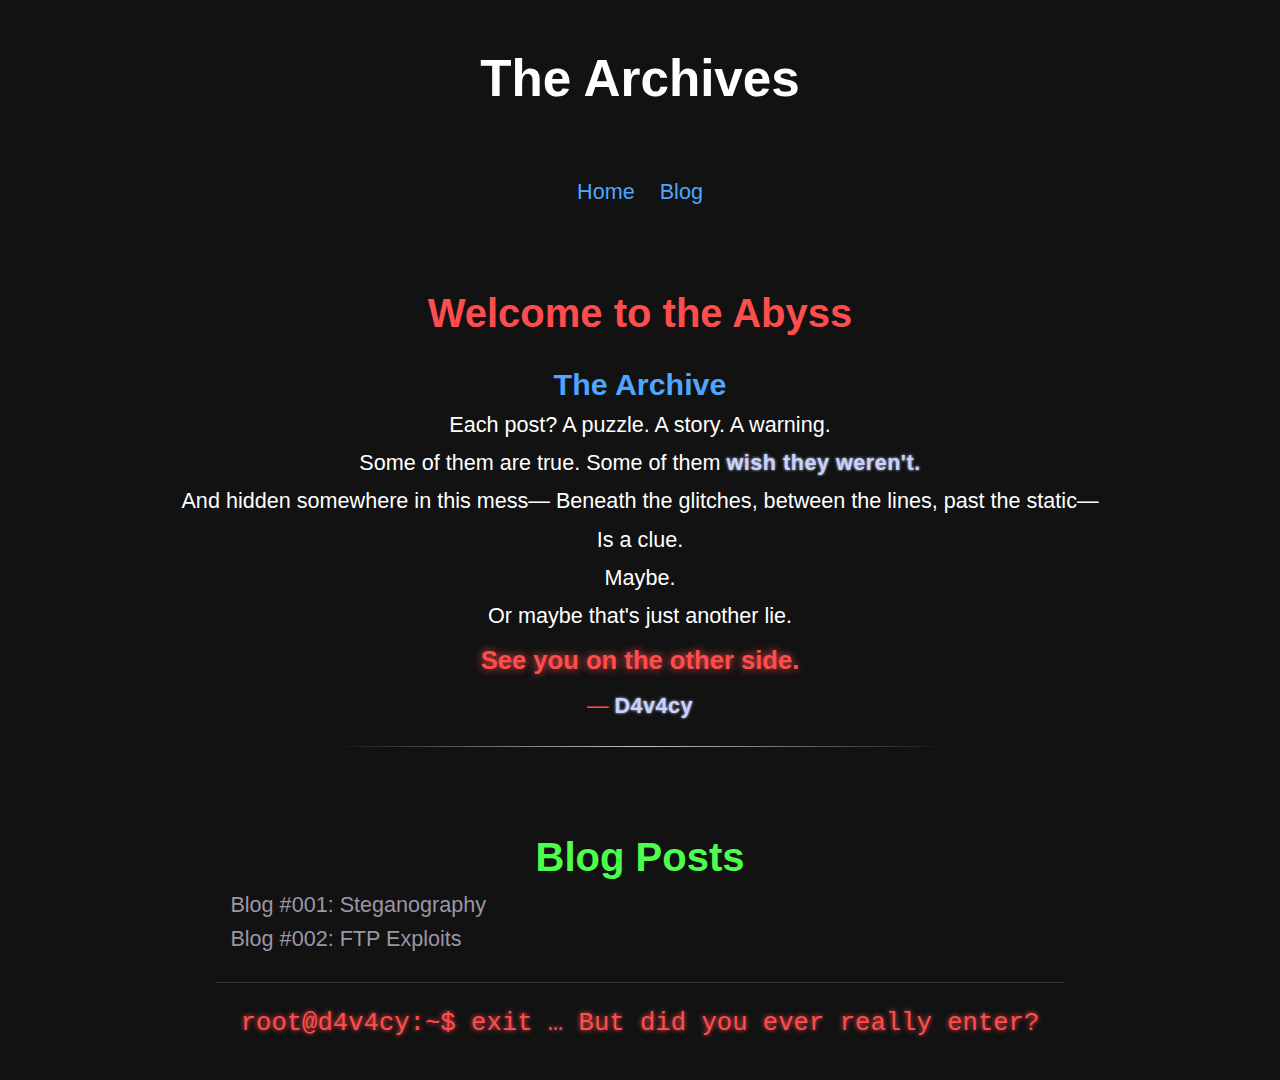
<file: blog.html>
<!DOCTYPE html>
<html lang="en">
<head>
    <meta charset="UTF-8">
    <meta name="viewport" content="width=device-width, initial-scale=1.0">
    <link rel="stylesheet" href="css/styles.css">
    <title>The Archives</title>
</head>
<body>
    <header>
        <h1 class="text-white">The Archives</h1>
    </header>
    <nav>
        <ul>
            <li><a href="index.html">Home</a></li>
<!--             <li><a href="skills.html">Skills</a></li> -->
            <li><a href="blog.html">Blog</a></li>
        </ul>
    </nav>
    
    <section class="welcome-message">
        <h2 class="text-red">Welcome to the Abyss</h2>
<!--         <p class="text-white">You shouldn't be here.</p>
        <p class="text-white">Not because you don't belong—<strong>but because you do.</strong></p>
        <p class="text-white">You clicked. You scrolled. You followed the breadcrumbs like a good little <strong>moth to the flame.</strong></p>
        <p class="text-white">And now? Now you're staring at a screen, <strong>wondering if you're being watched.</strong></p>
        <p class="terminal-text">(You are.)</p> -->
        
        <h3 class="text-blue">The Archive</h3>
<!--         <p class="text-white">This is not a blog. This is not a safe space. This is not where you find comfort.</p>
        <p class="text-white">This is where <strong>secrets rot</strong> and <strong>lies get rewritten as truth.</strong> Where <strong>curiosity</strong> is both your <strong>ticket in and your biggest mistake.</strong></p> -->
        <p class="text-white">Each post? A puzzle. A story. A warning.</p>
        <p class="text-white">Some of them are true. Some of them <strong>wish they weren't.</strong></p>
        <p class="text-white">And hidden somewhere in this mess— Beneath the glitches, between the lines, past the static—</p>
        <p class="text-white">Is a clue.</p>
        <p class="text-white">Maybe.</p>
        <p class="text-white">Or maybe that's just another lie.</p>
        
<!--         <h3 class="text-blue">Are You Paying Attention?</h3>
        <p class="text-white">Every word is a key. Every click is a step deeper.</p>
        <p class="text-white">I wonder… How many of you will <strong>actually find it?</strong></p>
        <p class="text-white">(And how many will just think they did?)</p>
        <p class="text-white">The funny thing about fools?</p>
        <p class="text-white">They never know when they're the punchline.</p> -->
        <p class="quote-flicker">See you on the other side.</p>
        <p class="text-red">— <strong>D4v4cy</strong></p>
        
        <hr>
    </section>
    
    <section class="blog-posts">
        <h2 class="text-green">Blog Posts</h2>
        <ul>
            <li style="color: #9d95a4;"><a href="steganography.html" style="color: #9d95a4;">Blog #001: Steganography </a></li>
            <li style="color: #9d95a4;"><a href="ftp-exploits.html" style="color: #9d95a4;">Blog #002: FTP Exploits </a></li>
<!--             <li style="color: #9d95a4;"><a href="ransomware.html" style="color: #9d95a4;">Blog #066: Ransomware Tactics: For "educational" purposes, obviously.</a></li>
            <li style="color: #9d95a4;"><a href="phishing.html" style="color: #9d95a4;">Blog #042: Phishing & Social Engineering: If you clicked that email, you deserve what's coming.</a></li>
            <li style="color: #9d95a4;"><a href="irc.html" style="color: #9d95a4;">Blog #077: IRC - The Forgotten Playground: Before Discord, before Telegram, there was chaos.</a></li>
            <li style="color: #9d95a4;"><a href="ssh-backdoor.html" style="color: #9d95a4;">Blog #088: SSH - The Backdoor That Never Closes</a></li> -->
        </ul>
        <footer>
            <p class="terminal-text">root@d4v4cy:~$ exit … But did you ever really enter?</p>
        </footer>
    </section>
</body>
</html>
</file>
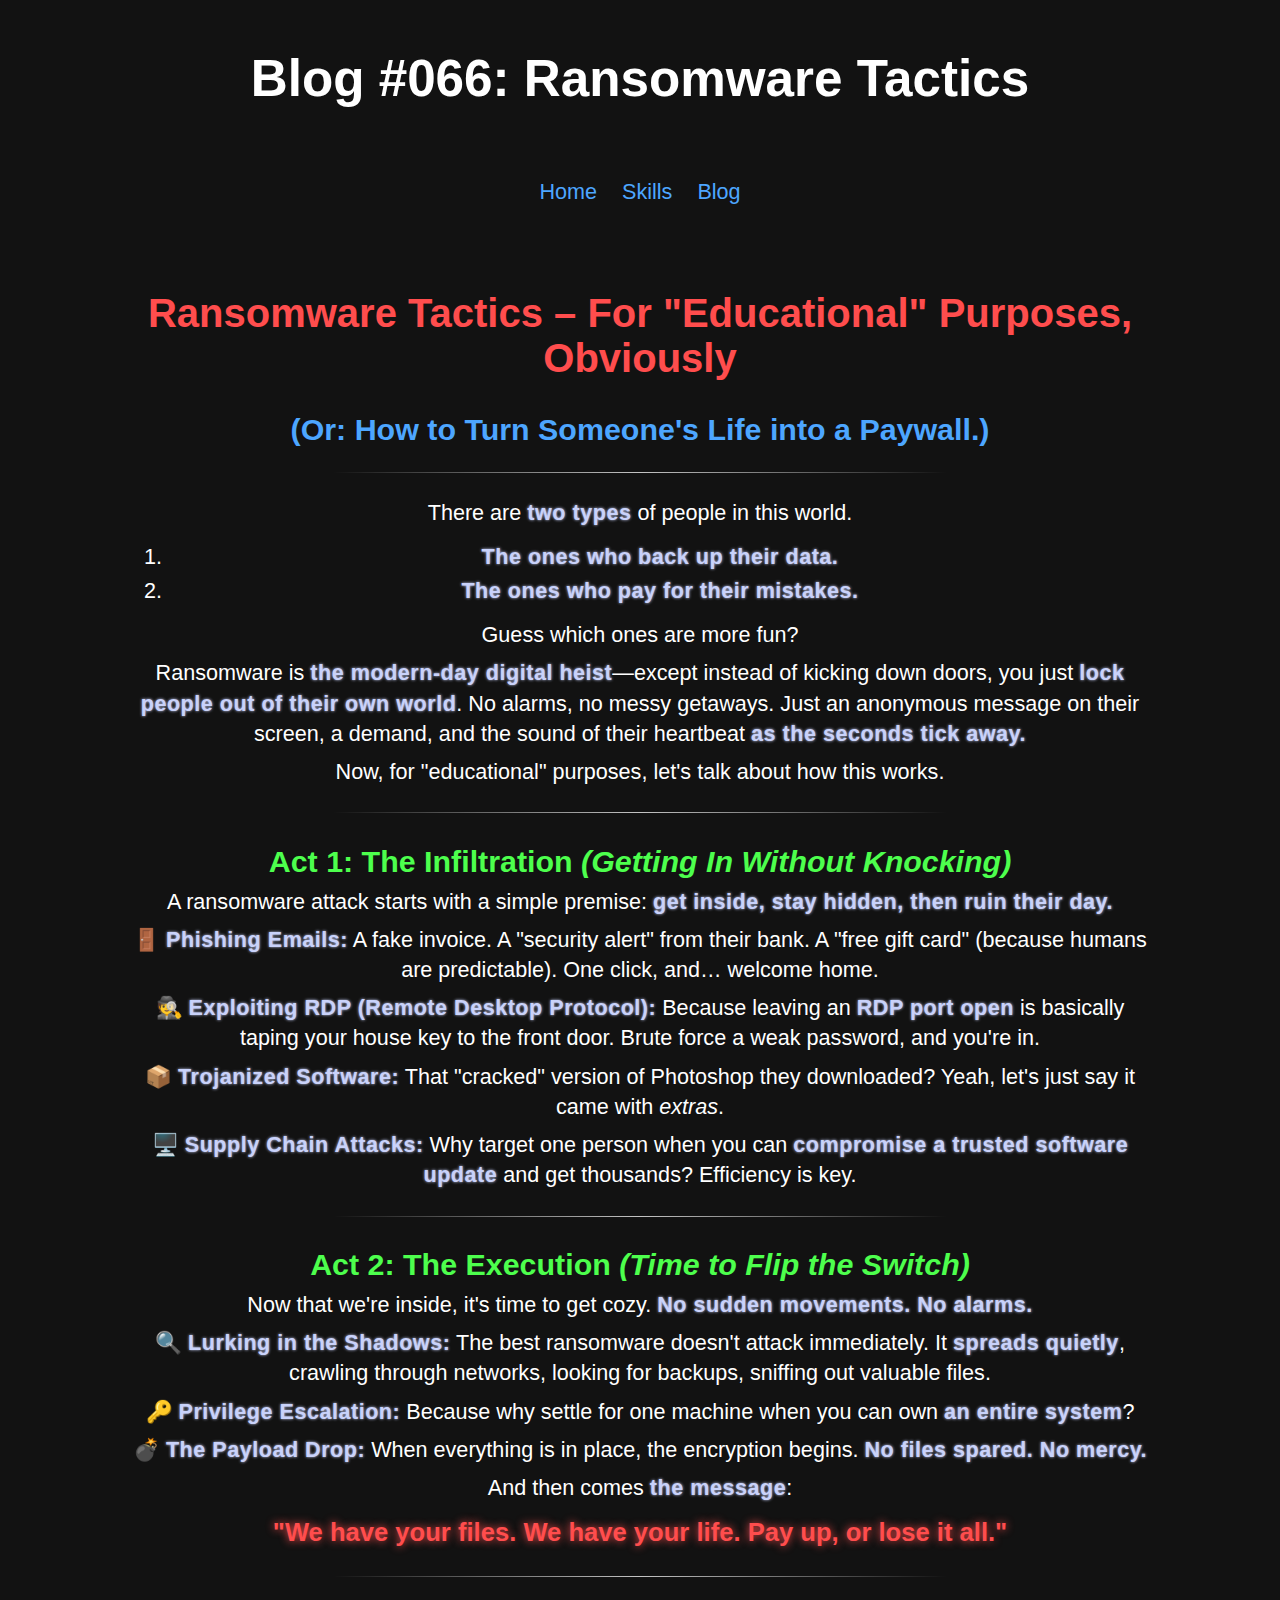
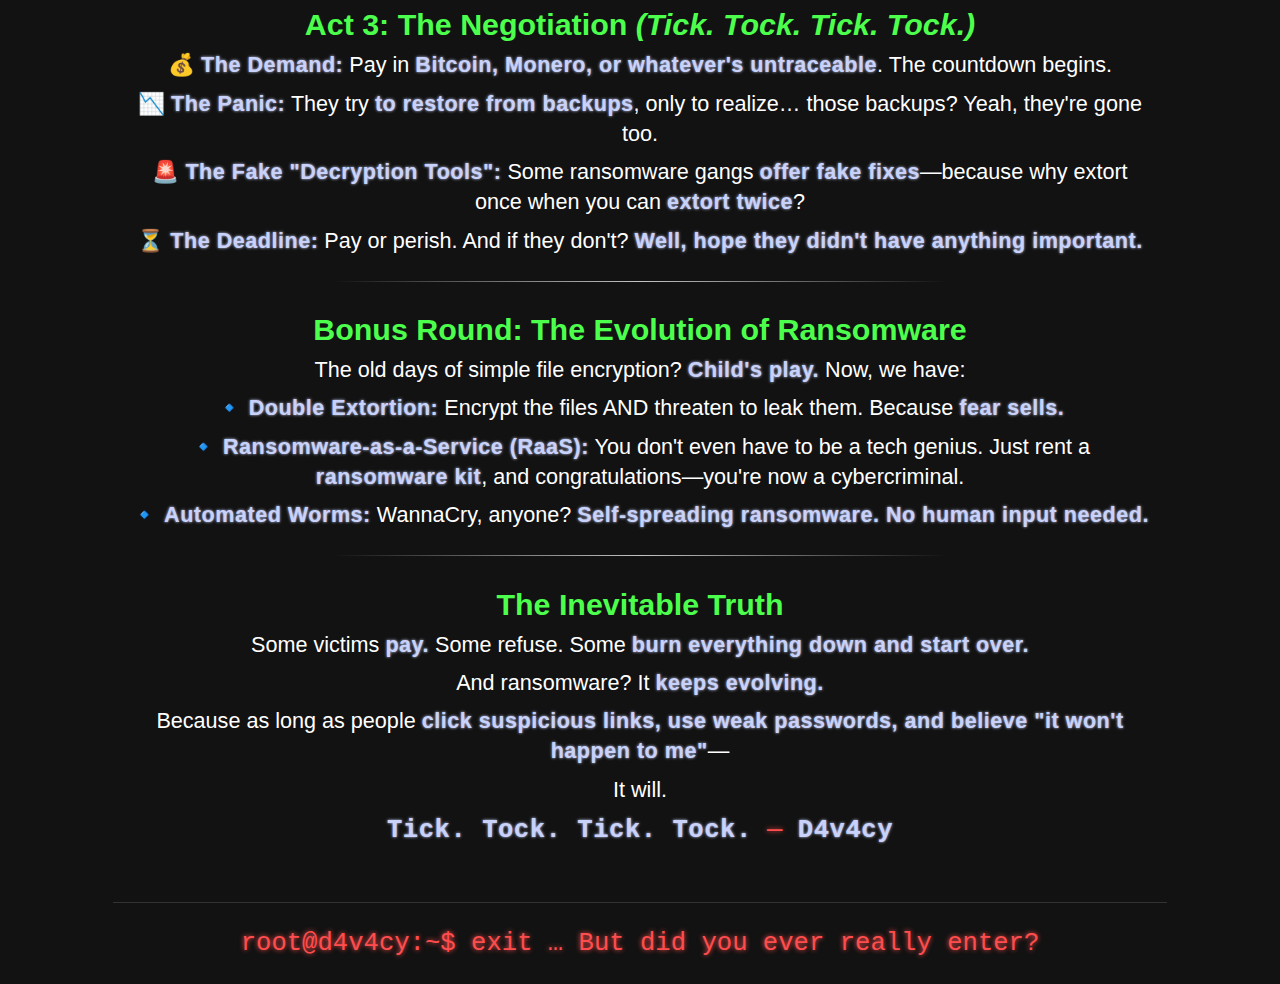
<file: ransomware.html>
<!DOCTYPE html>
<html lang="en">
<head>
    <meta charset="UTF-8">
    <meta name="viewport" content="width=device-width, initial-scale=1.0">
    <link rel="stylesheet" href="css/styles.css">
    <title>Blog #066: Ransomware Tactics</title>
</head>
<body>
    <header>
        <h1 class="text-white">Blog #066: Ransomware Tactics</h1>
    </header>
    <nav>
        <ul>
            <li><a href="index.html">Home</a></li>
            <li><a href="skills.html">Skills</a></li>
            <li><a href="blog.html">Blog</a></li>
        </ul>
    </nav>
    <section>
        <h2 class="text-red">Ransomware Tactics – For "Educational" Purposes, Obviously</h2>
        <h3 class="text-blue">(Or: How to Turn Someone's Life into a Paywall.)</h3>
        <hr>
        
        <p class="text-white">There are <strong>two types</strong> of people in this world.</p>
        <ol>
            <li class="text-white"><strong>The ones who back up their data.</strong></li>
            <li class="text-white"><strong>The ones who pay for their mistakes.</strong></li>
        </ol>
        <p class="text-white">Guess which ones are more fun?</p>
        <p class="text-white">Ransomware is <strong>the modern-day digital heist</strong>—except instead of kicking down doors, you just <strong>lock people out of their own world</strong>. No alarms, no messy getaways. Just an anonymous message on their screen, a demand, and the sound of their heartbeat <strong>as the seconds tick away.</strong></p>
        <p class="text-white">Now, for "educational" purposes, let's talk about how this works.</p>
        
        <hr>
        
        <h3 class="text-green">Act 1: The Infiltration <em>(Getting In Without Knocking)</em></h3>
        <p class="text-white">A ransomware attack starts with a simple premise: <strong>get inside, stay hidden, then ruin their day.</strong></p>
        <p class="text-white">🚪 <strong>Phishing Emails:</strong> A fake invoice. A "security alert" from their bank. A "free gift card" (because humans are predictable). One click, and… welcome home.</p>
        <p class="text-white">🕵️ <strong>Exploiting RDP (Remote Desktop Protocol):</strong> Because leaving an <strong>RDP port open</strong> is basically taping your house key to the front door. Brute force a weak password, and you're in.</p>
        <p class="text-white">📦 <strong>Trojanized Software:</strong> That "cracked" version of Photoshop they downloaded? Yeah, let's just say it came with <em>extras</em>.</p>
        <p class="text-white">🖥️ <strong>Supply Chain Attacks:</strong> Why target one person when you can <strong>compromise a trusted software update</strong> and get thousands? Efficiency is key.</p>
        
        <hr>
        
        <h3 class="text-green">Act 2: The Execution <em>(Time to Flip the Switch)</em></h3>
        <p class="text-white">Now that we're inside, it's time to get cozy. <strong>No sudden movements. No alarms.</strong></p>
        <p class="text-white">🔍 <strong>Lurking in the Shadows:</strong> The best ransomware doesn't attack immediately. It <strong>spreads quietly</strong>, crawling through networks, looking for backups, sniffing out valuable files.</p>
        <p class="text-white">🔑 <strong>Privilege Escalation:</strong> Because why settle for one machine when you can own <strong>an entire system</strong>?</p>
        <p class="text-white">💣 <strong>The Payload Drop:</strong> When everything is in place, the encryption begins. <strong>No files spared. No mercy.</strong></p>
        <p class="text-white">And then comes <strong>the message</strong>:</p>
        <p class="quote-flicker">"We have your files. We have your life. Pay up, or lose it all."</p>
        
        <hr>
        
        <h3 class="text-green">Act 3: The Negotiation <em>(Tick. Tock. Tick. Tock.)</em></h3>
        <p class="text-white">💰 <strong>The Demand:</strong> Pay in <strong>Bitcoin, Monero, or whatever's untraceable</strong>. The countdown begins.</p>
        <p class="text-white">📉 <strong>The Panic:</strong> They try <strong>to restore from backups</strong>, only to realize… those backups? Yeah, they're gone too.</p>
        <p class="text-white">🚨 <strong>The Fake "Decryption Tools":</strong> Some ransomware gangs <strong>offer fake fixes</strong>—because why extort once when you can <strong>extort twice</strong>?</p>
        <p class="text-white">⏳ <strong>The Deadline:</strong> Pay or perish. And if they don't? <strong>Well, hope they didn't have anything important.</strong></p>
        
        <hr>
        
        <h3 class="text-green">Bonus Round: The Evolution of Ransomware</h3>
        <p class="text-white">The old days of simple file encryption? <strong>Child's play.</strong> Now, we have:</p>
        <p class="text-white">🔹 <strong>Double Extortion:</strong> Encrypt the files AND threaten to leak them. Because <strong>fear sells.</strong></p>
        <p class="text-white">🔹 <strong>Ransomware-as-a-Service (RaaS):</strong> You don't even have to be a tech genius. Just rent a <strong>ransomware kit</strong>, and congratulations—you're now a cybercriminal.</p>
        <p class="text-white">🔹 <strong>Automated Worms:</strong> WannaCry, anyone? <strong>Self-spreading ransomware. No human input needed.</strong></p>
        
        <hr>
        
        <h3 class="text-green">The Inevitable Truth</h3>
        <p class="text-white">Some victims <strong>pay.</strong> Some refuse. Some <strong>burn everything down and start over.</strong></p>
        <p class="text-white">And ransomware? It <strong>keeps evolving.</strong></p>
        <p class="text-white">Because as long as people <strong>click suspicious links, use weak passwords, and believe "it won't happen to me"</strong>—</p>
        <p class="text-white">It will.</p>
        <p class="terminal-text"><strong>Tick. Tock. Tick. Tock.</strong> — <strong>D4v4cy</strong></p>
    </section>
    <footer>
        <p class="terminal-text">root@d4v4cy:~$ exit … But did you ever really enter?</p>
    </footer>
</body>
</html>
</file>
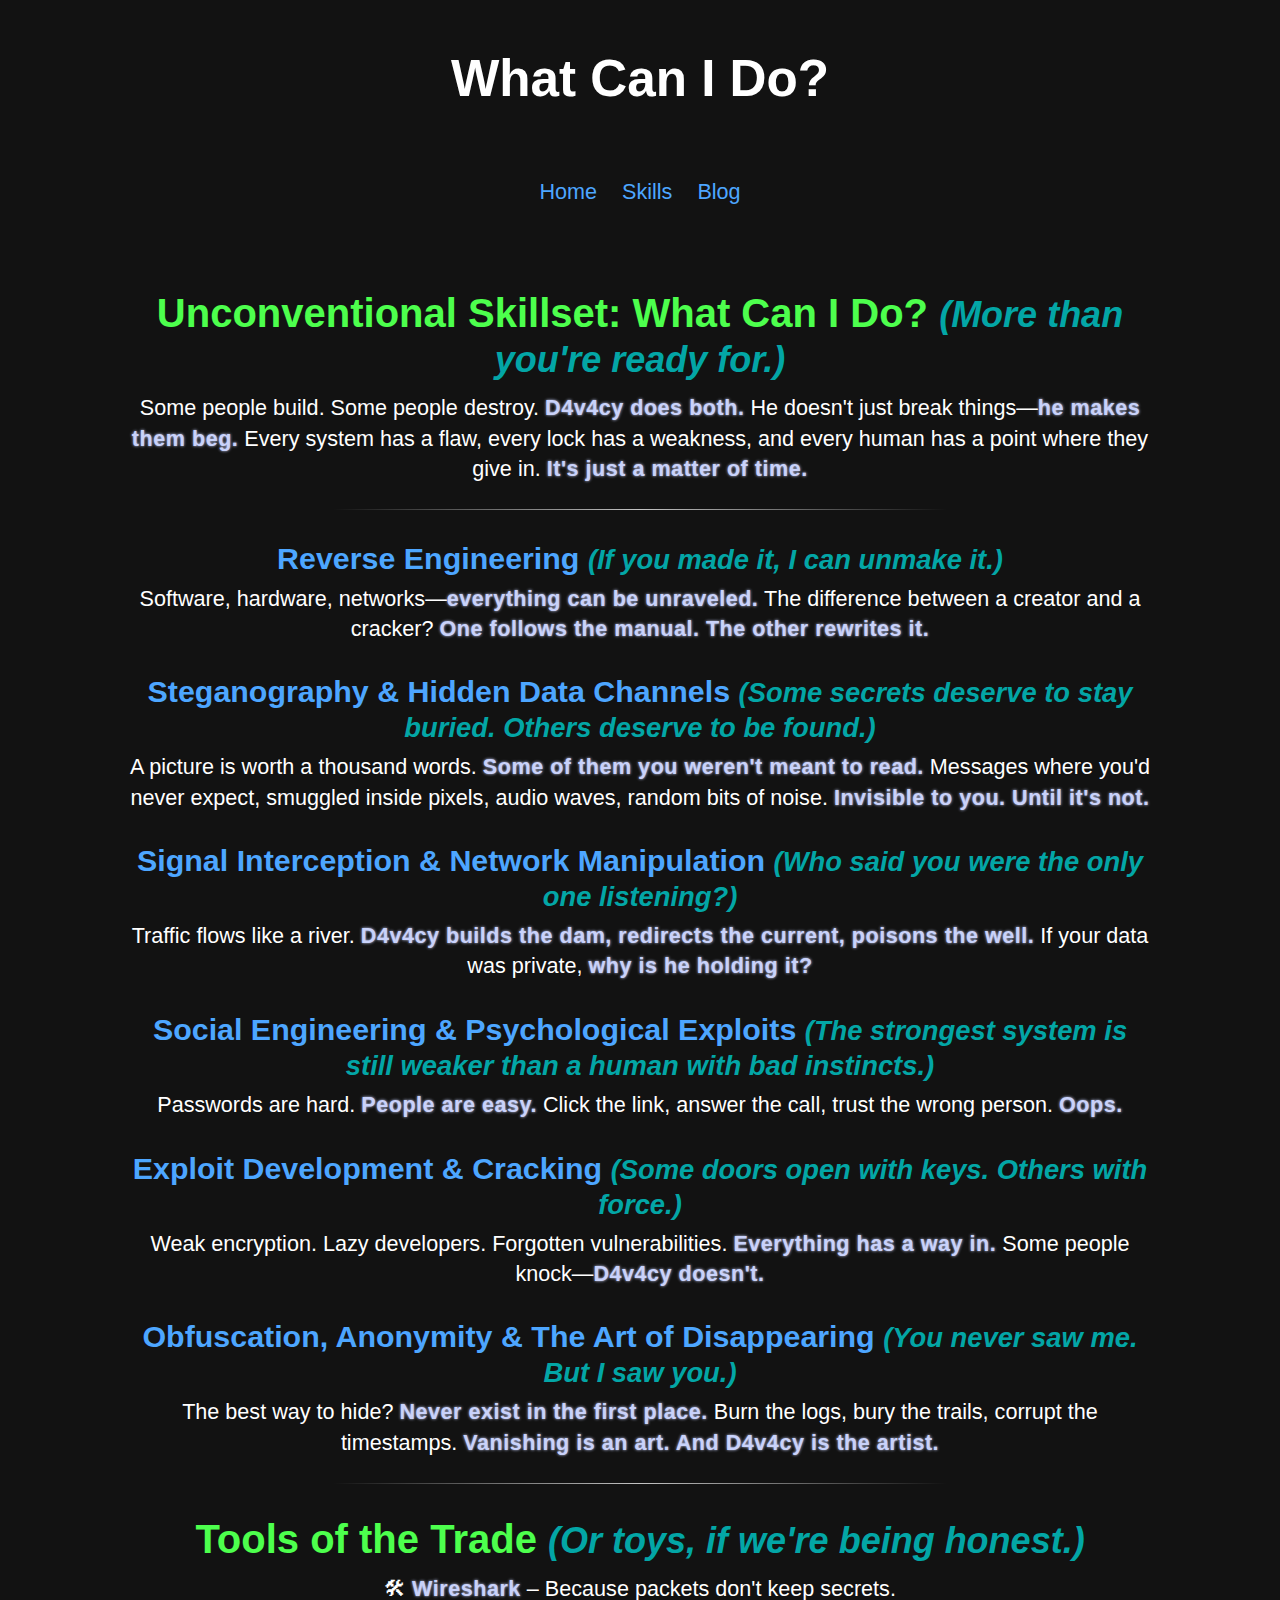
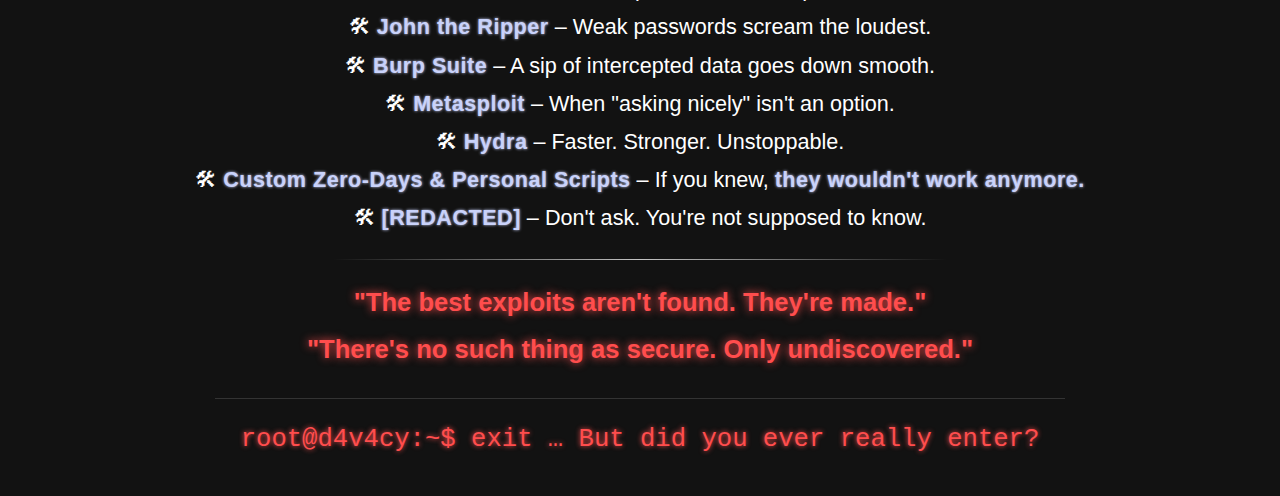
<file: skills.html>
<!DOCTYPE html>
<html lang="en">
<head>
    <meta charset="UTF-8">
    <meta name="viewport" content="width=device-width, initial-scale=1.0">
    <link rel="stylesheet" href="css/styles.css">
    <title>What Can I Do?</title>
</head>
<body>
    <header>
        <h1 class="text-white">What Can I Do?</h1>
    </header>
    <nav>
        <ul>
            <li><a href="index.html">Home</a></li>
            <li><a href="skills.html">Skills</a></li>
            <li><a href="blog.html">Blog</a></li>
        </ul>
    </nav>

    <section class="skills">
        <h2 class="text-green">Unconventional Skillset: What Can I Do? <em>(More than you're ready for.)</em></h2>
        <p class="text-white">Some people build. Some people destroy. <strong>D4v4cy does both.</strong> He doesn't just break things—<strong>he makes them beg.</strong> Every system has a flaw, every lock has a weakness, and every human has a point where they give in. <strong>It's just a matter of time.</strong></p>
        <hr>
        
        <h3 class="text-blue">Reverse Engineering <em>(If you made it, I can unmake it.)</em></h3>
        <p class="text-white">Software, hardware, networks—<strong>everything can be unraveled.</strong> The difference between a creator and a cracker? <strong>One follows the manual. The other rewrites it.</strong></p>
        
        <h3 class="text-blue">Steganography & Hidden Data Channels <em>(Some secrets deserve to stay buried. Others deserve to be found.)</em></h3>
        <p class="text-white">A picture is worth a thousand words. <strong>Some of them you weren't meant to read.</strong> Messages where you'd never expect, smuggled inside pixels, audio waves, random bits of noise. <strong>Invisible to you. Until it's not.</strong></p>
        
        <h3 class="text-blue">Signal Interception & Network Manipulation <em>(Who said you were the only one listening?)</em></h3>
        <p class="text-white">Traffic flows like a river. <strong>D4v4cy builds the dam, redirects the current, poisons the well.</strong> If your data was private, <strong>why is he holding it?</strong></p>
        
        <h3 class="text-blue">Social Engineering & Psychological Exploits <em>(The strongest system is still weaker than a human with bad instincts.)</em></h3>
        <p class="text-white">Passwords are hard. <strong>People are easy.</strong> Click the link, answer the call, trust the wrong person. <strong>Oops.</strong></p>
        
        <h3 class="text-blue">Exploit Development & Cracking <em>(Some doors open with keys. Others with force.)</em></h3>
        <p class="text-white">Weak encryption. Lazy developers. Forgotten vulnerabilities. <strong>Everything has a way in.</strong> Some people knock—<strong>D4v4cy doesn't.</strong></p>
        
        <h3 class="text-blue">Obfuscation, Anonymity & The Art of Disappearing <em>(You never saw me. But I saw you.)</em></h3>
        <p class="text-white">The best way to hide? <strong>Never exist in the first place.</strong> Burn the logs, bury the trails, corrupt the timestamps. <strong>Vanishing is an art. And D4v4cy is the artist.</strong></p>
        <hr>
        
        <h2 class="text-green">Tools of the Trade <em>(Or toys, if we're being honest.)</em></h2>
        <p class="text-white">🛠 <strong>Wireshark</strong> – Because packets don't keep secrets.</p>
        <p class="text-white">🛠 <strong>John the Ripper</strong> – Weak passwords scream the loudest.</p>
        <p class="text-white">🛠 <strong>Burp Suite</strong> – A sip of intercepted data goes down smooth.</p>
        <p class="text-white">🛠 <strong>Metasploit</strong> – When "asking nicely" isn't an option.</p>
        <p class="text-white">🛠 <strong>Hydra</strong> – Faster. Stronger. Unstoppable.</p>
        <p class="text-white">🛠 <strong>Custom Zero-Days & Personal Scripts</strong> – If you knew, <strong>they wouldn't work anymore.</strong></p>
        <p class="text-white">🛠 <strong>[REDACTED]</strong> – Don't ask. You're not supposed to know.</p>
        <hr>
        
        <p class="quote-flicker">"The best exploits aren't found. They're made."</p>
        <p class="quote-flicker">"There's no such thing as secure. Only undiscovered."</p>

        <footer>
            <p class="terminal-text">root@d4v4cy:~$ exit … But did you ever really enter?</p>
        </footer>
    </section>
</body>
</html>
</file>
<file: css/styles.css>
/* Main styles */
body {
    background-color: #121212;
    color: #ffffff;
    font-family: 'Arial', sans-serif;
    margin: 0;
    padding: 0;
    text-align: center;
}

header, nav, section, footer {
    width: 80%;
    margin: 0 auto;
    padding: 15px; /* Reduced padding */
}

h1 {
    font-size: 3.2rem; /* Slightly smaller */
    margin-bottom: 18px; /* Reduced spacing */
}

h2 {
    font-size: 2.5rem; /* Smaller */
    margin-bottom: 12px; /* Reduced spacing */
}

h3 {
    font-size: 1.9rem; /* Smaller */
    margin-bottom: 8px; /* Reduced spacing */
}

h4 {
    font-size: 1.6rem; /* Smaller */
}

p {
    font-size: 1.35rem; /* Smaller */
    line-height: 1.4; /* Reduced line spacing */
    margin: 8px 0; /* Reduced paragraph margins */
}

ul {
    list-style-type: none;
    padding: 0;
}

li {
    font-size: 1.35rem; /* Smaller */
    margin: 8px 0; /* Reduced spacing */
}

a {
    color: #4da6ff;
    text-decoration: none;
    transition: color 0.3s;
}

a:hover {
    color: #66ccff;
    text-decoration: underline;
}

nav ul {
    display: flex;
    justify-content: center;
    gap: 25px; /* Reduced spacing */
    margin: 15px 0; /* Reduced spacing */
}

hr {
    border: 0;
    height: 1px;
    background-image: linear-gradient(to right, rgba(255, 255, 255, 0), rgba(255, 255, 255, 0.75), rgba(255, 255, 255, 0));
    margin: 25px auto; /* Reduced spacing */
    width: 60%;
}

/* Text colors */
.text-white {
    color: #ffffff;
}

.text-red {
    color: #ff4d4d;
}

.text-green {
    color: #4dff4d;
}

.text-blue {
    color: #4da6ff;
}

/* Bold text styling - making it mysterious/concerning with #c9d2fa */
strong {
    color: #c9d2fa; /* Light periwinkle blue for bold text */
    text-shadow: 0 0 3px #c9d2fa; /* Subtle glow */
    font-weight: bold;
    letter-spacing: 0.5px; /* Slight letter spacing for emphasis */
}

/* Terminal text with flicker animation */
.terminal-text {
    color: #ff4d4d;
    font-family: 'Courier New', monospace;
    font-size: 1.6rem; /* Smaller */
    animation: text-flicker 1.5s infinite alternate;
    text-shadow: 0 0 5px #ff4d4d;
}

@keyframes text-flicker {
    0%, 19.999%, 22%, 62.999%, 64%, 64.999%, 70%, 100% {
        opacity: 1;
    }
    20%, 21.999%, 63%, 63.999%, 65%, 69.999% {
        opacity: 0.4;
    }
}

/* Quote flicker with more intense animation */
.quote-flicker {
    color: #ff4d4d;
    font-size: 1.6rem; /* Smaller */
    font-weight: bold;
    animation: quote-flicker 0.8s infinite alternate;
    text-shadow: 0 0 8px #ff4d4d;
    margin: 12px auto; /* Reduced spacing */
}

@keyframes quote-flicker {
    0%, 18%, 22%, 25%, 53%, 57%, 100% {
        opacity: 1;
        text-shadow: 0 0 8px #ff4d4d, 0 0 15px #ff4d4d;
    }
    20%, 24%, 55% {
        opacity: 0.2;
        text-shadow: none;
    }
    19%, 21%, 23%, 54%, 56% {
        opacity: 0.7;
        text-shadow: 0 0 5px #ff4d4d;
    }
}

/* Hero section */
.hero {
    margin: 25px auto; /* Reduced spacing */
    height: 80px; /* Fixed height to prevent layout shifting when messages change */
}

.rotating-one-liner {
    font-size: 1.6rem; /* Smaller */
    font-weight: bold;
    height: 100%;
    display: flex;
    justify-content: center;
    align-items: center;
}

/* NEW: Shared flickering effect for both messages */
.flicker-message {
    color: #ff4d4d; /* Both are red now */
    font-size: 1.8rem;
    font-weight: bold;
    letter-spacing: 1px;
    font-family: 'Courier New', monospace;
    position: absolute;
    opacity: 0; /* Hidden by default */
    text-align: center;
    width: 100%;
    left: 0;
    /* Base styles for when visible */
    text-shadow: 0 0 10px #ff4d4d;
}

/* 404 message flicker animation */
.error-flicker {
    animation: error-flicker-animation 0.5s steps(1) infinite;
}

@keyframes error-flicker-animation {
    0%, 15%, 21%, 39%, 43%, 76%, 82%, 100% {
        opacity: 1;
        text-shadow: 0 0 10px #ff4d4d, 0 0 20px #ff4d4d;
        transform: skew(0deg);
    }
    16%, 20%, 40%, 42%, 77%, 81% {
        opacity: 0.3;
        text-shadow: none;
        transform: skew(-5deg);
    }
    17%, 41%, 78% {
        opacity: 0.8;
        text-shadow: 0 0 5px #ff4d4d;
        transform: skew(5deg);
    }
}

/* Reality message flicker animation */
.reality-flicker {
    animation: reality-flicker-animation 0.5s steps(1) infinite;
}

@keyframes reality-flicker-animation {
    0%, 12%, 18.999%, 23%, 31.999%, 37%, 44.999%, 46%, 49.999%, 51%, 58.999%, 61%, 68.999%, 71%, 85.999%, 96%, 100% {
        opacity: 1;
        text-shadow: 0 0 15px #ff4d4d, 0 0 25px #ff4d4d;
        transform: translate(0px, 0) skew(0deg);
    }
    19%, 22.99%, 32%, 36.999%, 45%, 45.999%, 50%, 50.999%, 59%, 60.999%, 69%, 70.999%, 86%, 95.999% {
        opacity: 0.2;
        text-shadow: none;
        transform: translate(-2px, 2px) skew(-10deg);
    }
    13%, 17.999%, 38%, 43.999%, 47%, 48.999%, 52%, 57.999%, 62%, 67.999%, 72%, 84.999%, 97%, 99.999% {
        opacity: 0.7;
        text-shadow: 0 0 5px #ff4d4d;
        transform: translate(2px, -2px) skew(10deg);
    }
}

/* Message display animation - fade in and out */
@keyframes message-fade-in {
    0%, 10% {
        opacity: 0;
        transform: translateY(5px);
    }
    30%, 100% {
        opacity: 1;
        transform: translateY(0);
    }
}

@keyframes message-fade-out {
    0%, 70% {
        opacity: 1;
        transform: translateY(0);
    }
    90%, 100% {
        opacity: 0;
        transform: translateY(-5px);
    }
}

/* Skills and blog sections */
.skills ul, .blog-posts ul {
    width: 80%;
    margin: 0 auto;
    text-align: left;
}

.skills em {
    font-style: italic;
    opacity: 0.8;
    color: #00cccc; /* Cyan/teal color for italicized text */
    font-size: 0.9em; /* Slightly smaller than parent */
}

.ssh-blog {
    width: 80%;
    margin: 25px auto; /* Reduced spacing */
    text-align: left;
}

/* Footer */
footer {
    margin-top: 30px; /* Reduced spacing */
    padding: 15px; /* Reduced padding */
    border-top: 1px solid #333;
}

/* Animation for glitch effect */
@keyframes glitch-animation {
    0% {
        transform: translate(0);
    }
    20% {
        transform: translate(-2px, 2px);
    }
    40% {
        transform: translate(-2px, -2px);
    }
    60% {
        transform: translate(2px, 2px);
    }
    80% {
        transform: translate(2px, -2px);
    }
    100% {
        transform: translate(0);
    }
}

.glitch-image {
    display: inline-block;
}
</file>
